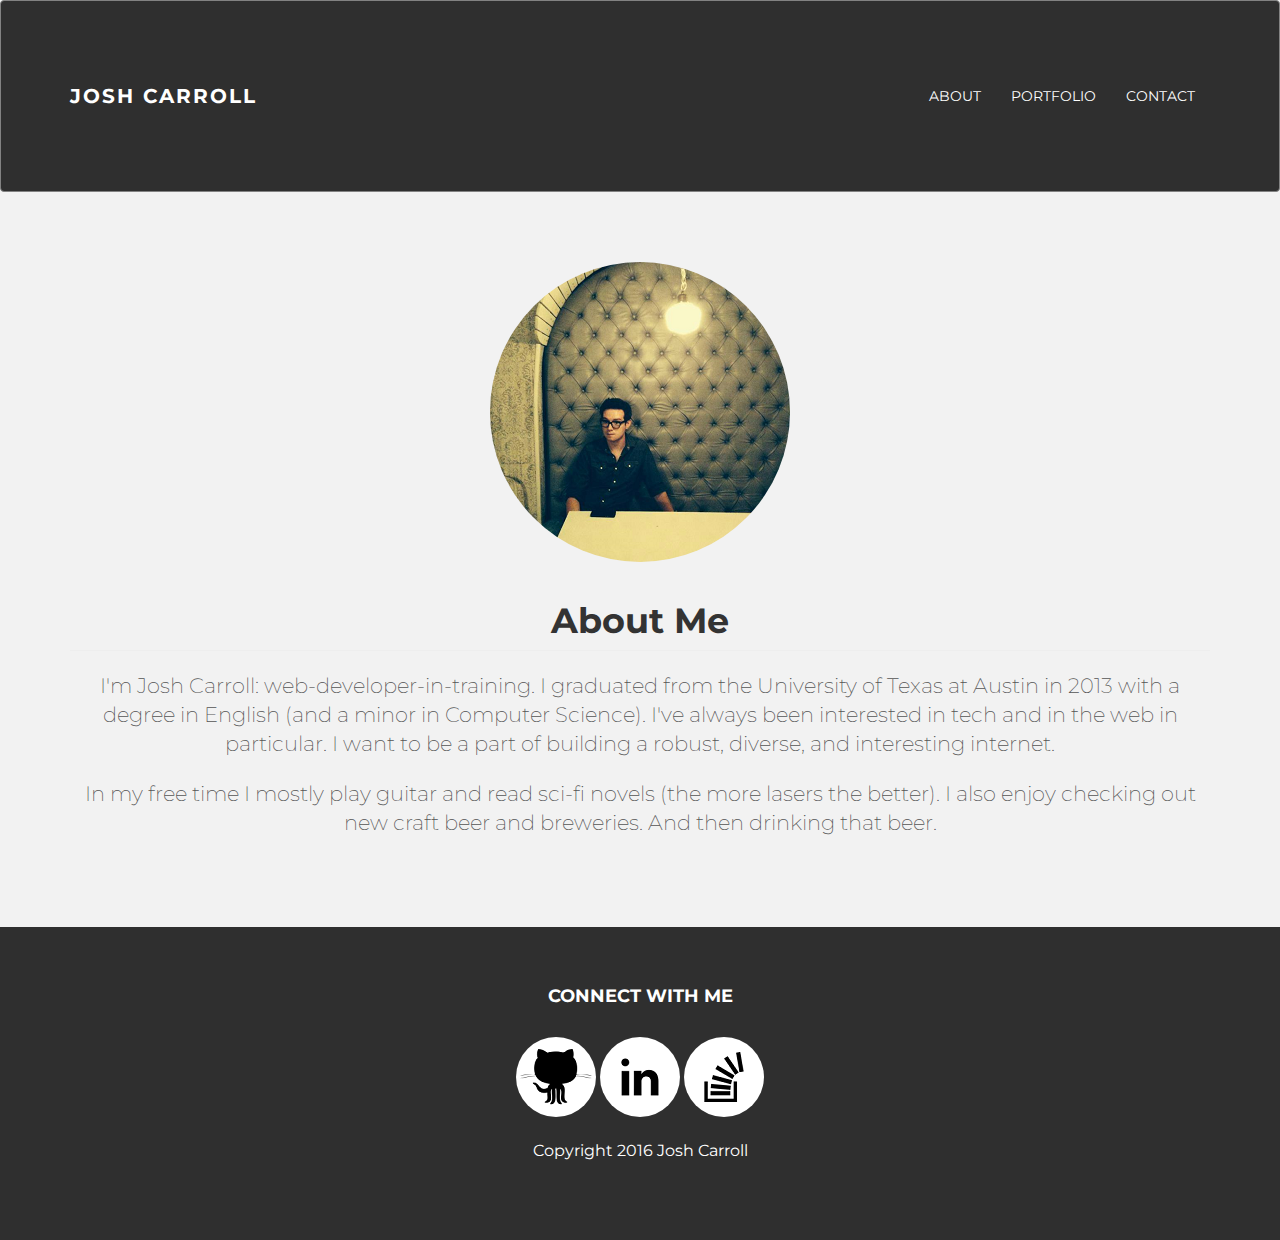
<file: index.html>
<!DOCTYPE html>
<html>
<head>
	<title>Josh Carroll</title>
	
	<!-- Latest compiled and minified CSS 
	<link rel="stylesheet" href="https://maxcdn.bootstrapcdn.com/bootstrap/3.3.6/css/bootstrap.min.css" integrity="sha384-1q8mTJOASx8j1Au+a5WDVnPi2lkFfwwEAa8hDDdjZlpLegxhjVME1fgjWPGmkzs7" crossorigin="anonymous">

	<link rel="stylesheet" type="text/css" href="https://bootswatch.com/slate/bootstrap.min.css">-->
	<link rel="stylesheet" type="text/css" href="assets/css/bootstrap.css">
	<link rel="stylesheet" type="text/css" href="assets/css/main.css">

	<meta name="viewport" content="width=device-width, initial-scale=1">
</head>
<body>
	<nav class="navbar navbar-inverse">
      <div class="container">
        <div class="navbar-header">
	       <button type="button" class="navbar-toggle collapsed" data-toggle="collapse" data-target="#bs-example-navbar-collapse-1" aria-expanded="false">
	        <span class="sr-only">Toggle navigation</span>
	        <span class="icon-bar"></span>
	        <span class="icon-bar"></span>
	        <span class="icon-bar"></span>
	      </button>
          <a class="navbar-brand" href="#">Josh Carroll</a>
        </div>
        <div class="collapse navbar-collapse" id="bs-example-navbar-collapse-1">
          <ul class="nav navbar-nav navbar-right">
            <li><a href="index.html">About</a></li>
            <li><a href="portfolio.html">Portfolio</a></li>
            <li><a href="contact.html">Contact</a></li>
          </ul>
        </div>
      </div>
    </nav>


<div id="ww">
	<main class="container">
    	
    		<section class="row">

    			<section class="col-lg-12">
    				<img src="assets/images/smprofilesquare.png" class="img-responsive img-circle center-block">
    				<h1 class="text-center page-header">About Me</h1>
    				<p class="lead text-center">I'm Josh Carroll: web-developer-in-training. I graduated from the University of Texas at Austin in 2013 with a degree in English (and a minor in Computer Science). I've always been interested in tech and in the web in particular. I want to be a part of building a robust, diverse, and interesting internet. </p>

    				<p class="lead text-center">In my free time I mostly play guitar and read sci-fi novels (the more lasers the better). I also enjoy checking out new craft beer and breweries. And then drinking that beer.</p>
    			</section>

    		</section>
    			
   		
 	</main>
</div>


<div id="footer">
		<div class="container">
			<div class="row">
				<div class="col-lg-12 text-center">
					<h4>Connect with me</h4>
					<a href="https://github.com/jcarroll42" target="_blank">
						<img src="assets/images/githubbw2.png" class="img-circle" >
					</a>
					<a href="https://www.linkedin.com/in/josh-carroll-5233b969" target="_blank">
						<img src="assets/images/linkedinbw2.png" class="img-circle">
					</a>
					<a href="http://stackoverflow.com/users/6264644/josh-carroll" target="_blank">
						<img src="assets/images/sobw.png" class="img-circle">
					</a>
				</div><!-- /col-lg-4 -->
			<div class="row">
				<div class="col-lg-12 text-center">
				<br>
				<p>Copyright 2016 Josh Carroll</p>
				</div>
			</div>
				
			
			</div>
		
		</div>
	</div>

    
</body>
</html>
</file>
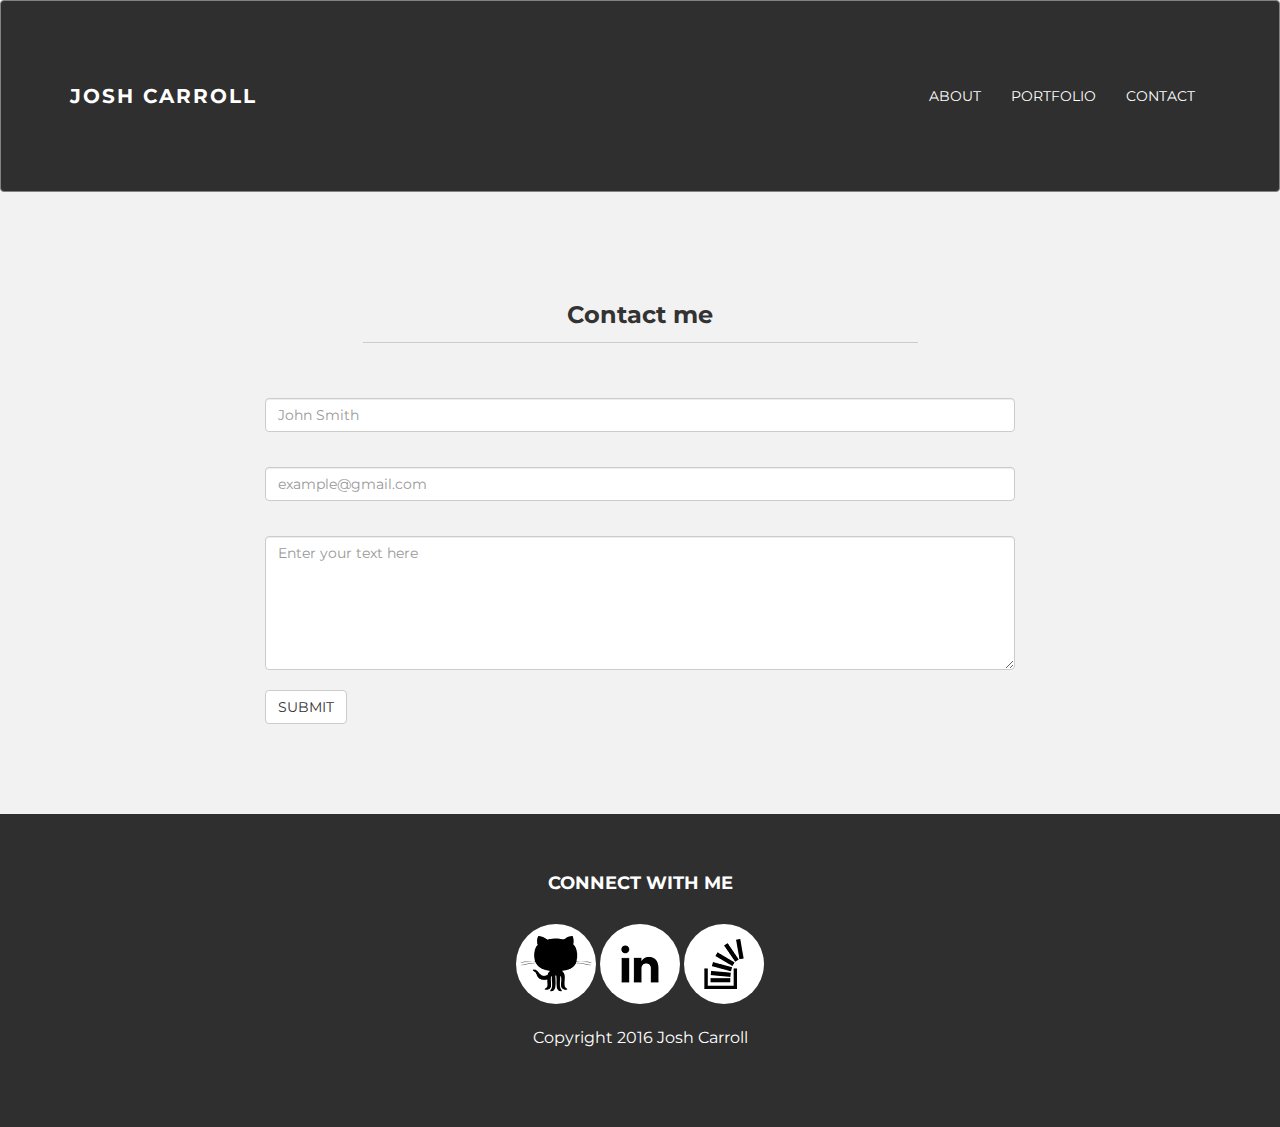
<file: contact.html>
<!DOCTYPE html>
<html>
<head>
	<title>Josh Carroll</title>
	
	<!-- Latest compiled and minified CSS 
	<link rel="stylesheet" href="https://maxcdn.bootstrapcdn.com/bootstrap/3.3.6/css/bootstrap.min.css" integrity="sha384-1q8mTJOASx8j1Au+a5WDVnPi2lkFfwwEAa8hDDdjZlpLegxhjVME1fgjWPGmkzs7" crossorigin="anonymous">

	<link rel="stylesheet" type="text/css" href="https://bootswatch.com/slate/bootstrap.min.css">-->
	<link rel="stylesheet" type="text/css" href="assets/css/bootstrap.css">
	<link rel="stylesheet" type="text/css" href="assets/css/main.css">

	<meta name="viewport" content="width=device-width, initial-scale=1">
</head>
<body>
	<nav class="navbar navbar-inverse">
      <div class="container">
        <div class="navbar-header">
	       <button type="button" class="navbar-toggle collapsed" data-toggle="collapse" data-target="#bs-example-navbar-collapse-1" aria-expanded="false">
	        <span class="sr-only">Toggle navigation</span>
	        <span class="icon-bar"></span>
	        <span class="icon-bar"></span>
	        <span class="icon-bar"></span>
	      </button>
          <a class="navbar-brand" href="#">Josh Carroll</a>
        </div>
        <div class="collapse navbar-collapse" id="bs-example-navbar-collapse-1">
          <ul class="nav navbar-nav navbar-right">
            <li><a href="index.html">About</a></li>
            <li><a href="portfolio.html">Portfolio</a></li>
            <li><a href="contact.html">Contact</a></li>
          </ul>
        </div>
      </div>
    </nav>

<div class="container pt">
		<div class="row mt">
			<div class="col-lg-6 col-lg-offset-3 centered">
				<h3>Contact me</h3>
				<hr>
			</div>
		</div>
		<div class="row mt">	
			<div class="col-lg-8 col-lg-offset-2">
				<form role="form">
				  <div class="form-group">
				    <input type="name" class="form-control" id="NameInputEmail1" placeholder="John Smith">
				    <br>
				  </div>
				  <div class="form-group">
				    <input type="email" class="form-control" id="exampleInputEmail1" placeholder="example@gmail.com">
				    <br>
				  </div>
				  <textarea class="form-control" rows="6" placeholder="Enter your text here"></textarea>
				    <br>
				  <button type="submit" class="btn btn-default">SUBMIT</button>
				</form>    			
			</div>
		</div><!-- /row -->
	</div>
	
<!--</div>-->

<div id="footer">
		<div class="container">
			<div class="row">
				<div class="col-lg-12 text-center">
					<h4>Connect with me</h4>
					<a href="https://github.com/jcarroll42" target="_blank">
						<img src="assets/images/githubbw2.png" class="img-circle" >
					</a>
					<a href="https://www.linkedin.com/in/josh-carroll-5233b969" target="_blank">
						<img src="assets/images/linkedinbw2.png" class="img-circle">
					</a>
					<a href="http://stackoverflow.com/users/6264644/josh-carroll" target="_blank">
						<img src="assets/images/sobw.png" class="img-circle">
					</a>
				</div><!-- /col-lg-4 -->
			<div class="row">
				<div class="col-lg-12 text-center">
				<br>
				<p>Copyright 2016 Josh Carroll</p>
				</div>
			</div>
				
			
			</div>
		
		</div>
	</div>

    
</body>
</html>
</file>
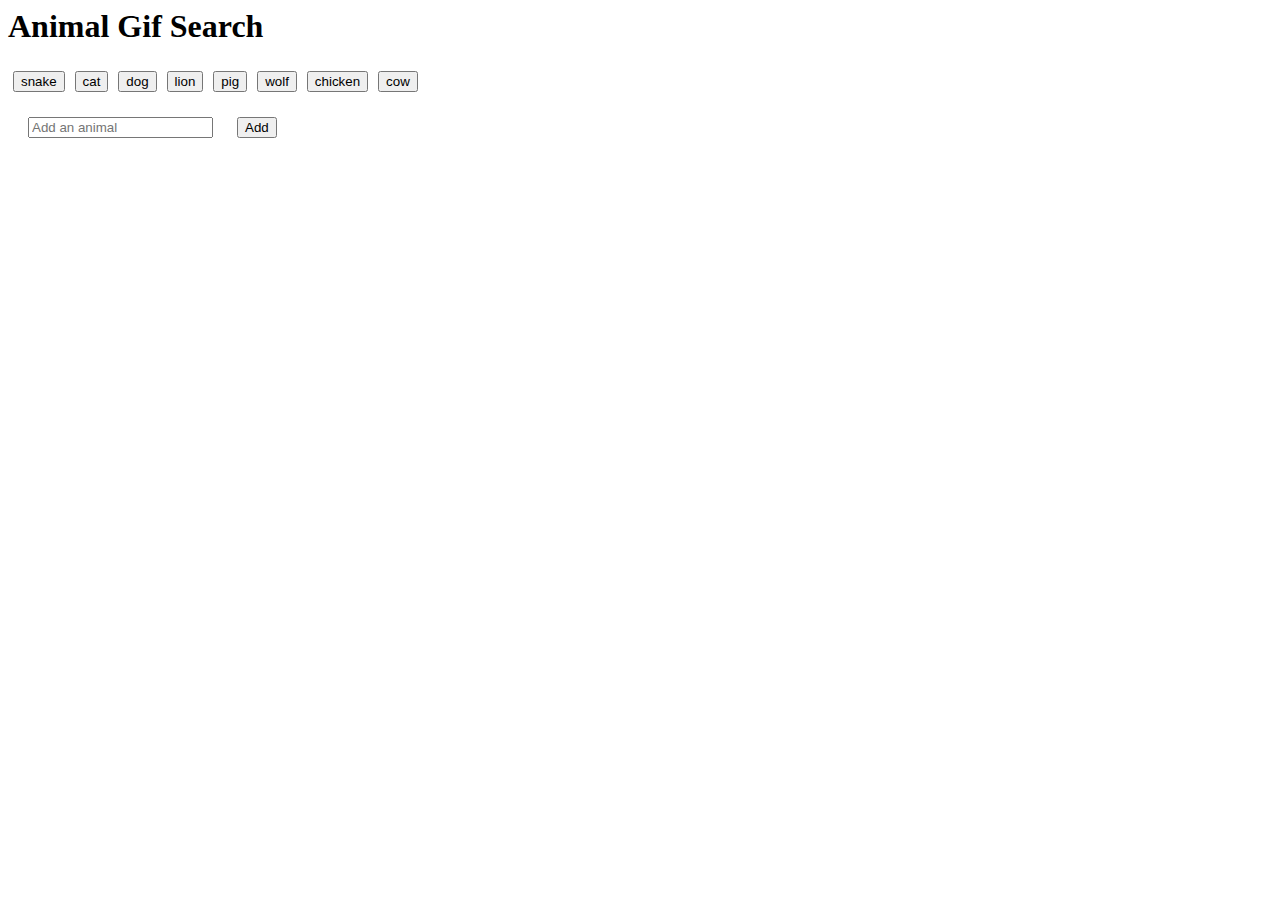
<file: giphysearch.html>
<html>
<head>
	<title>Animal Gifs</title>
	<link rel="stylesheet" href="https://maxcdn.bootstrapcdn.com/bootstrap/3.3.6/css/bootstrap.min.css" integrity="sha384-1q8mTJOASx8j1Au+a5WDVnPi2lkFfwwEAa8hDDdjZlpLegxhjVME1fgjWPGmkzs7" crossorigin="anonymous">
	<link rel="stylesheet" type="text/css" href="assets/css/giphystyle.css"
</head>
<body>

	<div class="container">
		<div class="jumbotron">
			<h1 class="text-center">Animal Gif Search</h1>
		</div>
		

  <!-- Buttons go here -->
  		<div class="row">
  			<div class="col-lg-12" id="buttonsView"></div>
  		</div>

  		<div class="row">
  			<div class="col-lg-3">
			<form id="animal-form" class="input-group">
				<!-- <label for="animal-input">Add an animal:</label> -->
				<input type="text" id="animal-input" class="form-control" placeholder="Add an animal">
					    
				<!-- Button to add new animal buttons -->
				<span class="input-group-btn">
					<input id="addAnimal" type="submit" value="Add" class="btn btn-default">
				</span>
			</form>
			</div>
		</div>


  <!-- Animal Gifs go here -->
  		<div class="row">
			<div class="col-lg-12" id="gifView"></div>
		</div>

	<script src='http://code.jquery.com/jquery-2.1.3.min.js'></script>
	<script src='assets/javascript/giphyscript.js'></script>

</body>
</html>
</file>
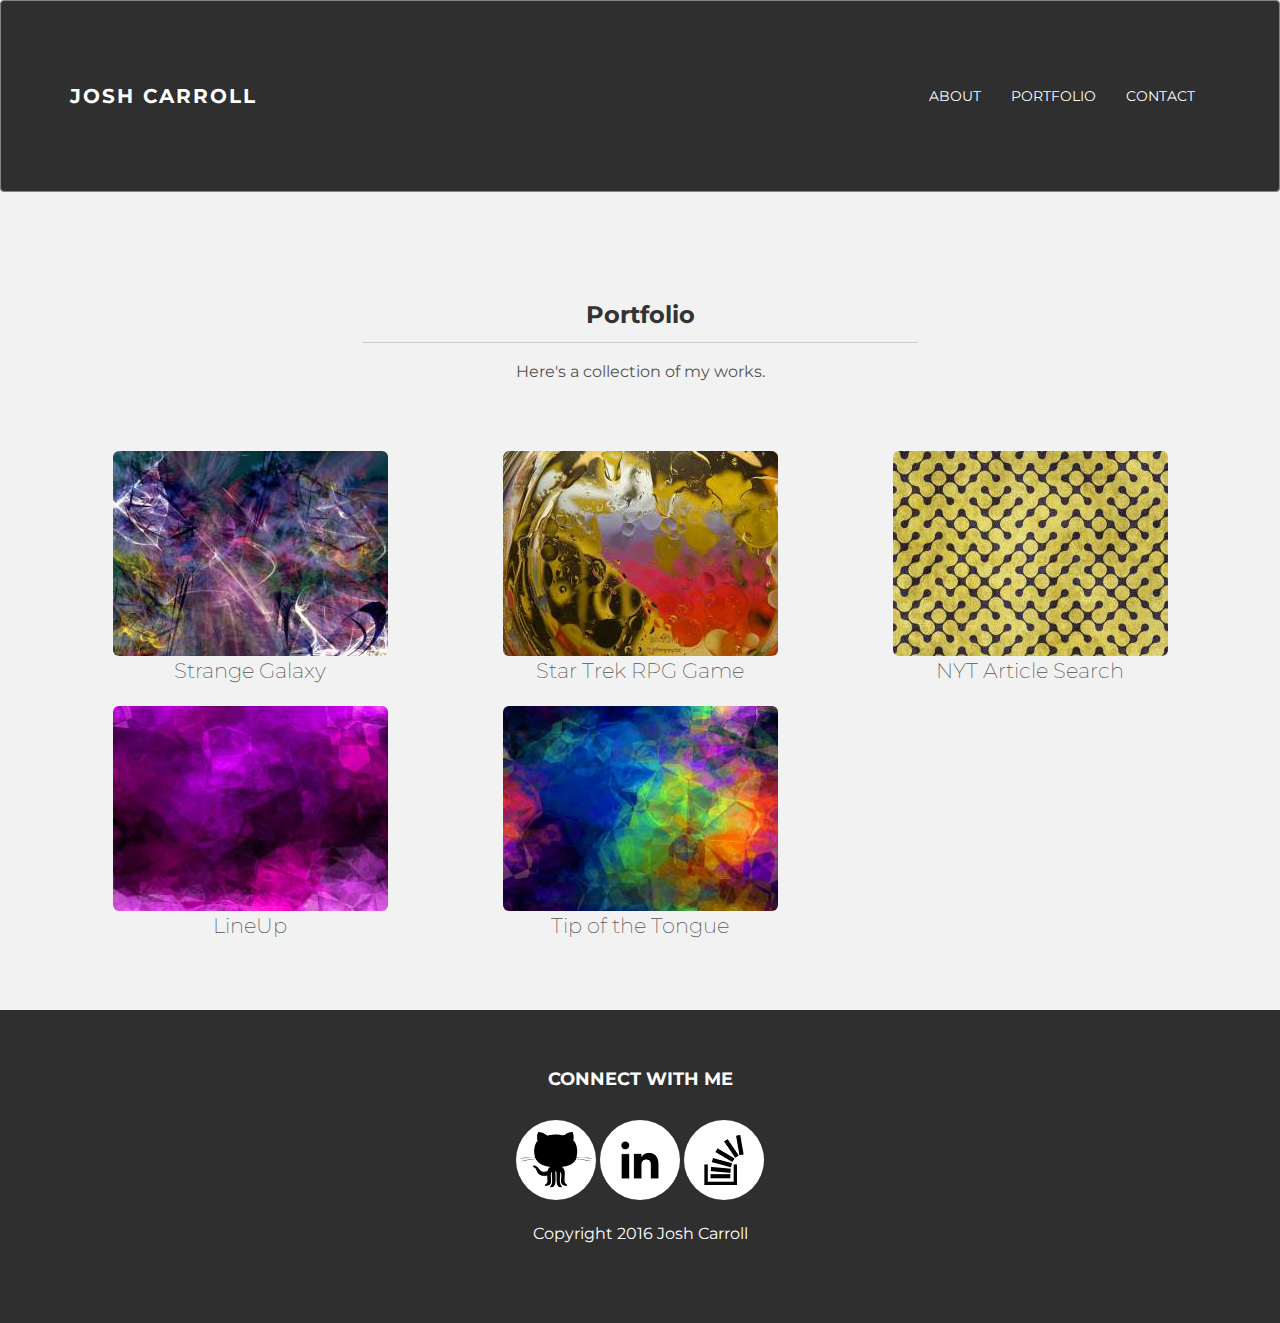
<file: portfolio.html>
<!DOCTYPE html>
<html>
<head>
	<title>Josh Carroll</title>
	
	<!-- Latest compiled and minified CSS 
	<link rel="stylesheet" href="https://maxcdn.bootstrapcdn.com/bootstrap/3.3.6/css/bootstrap.min.css" integrity="sha384-1q8mTJOASx8j1Au+a5WDVnPi2lkFfwwEAa8hDDdjZlpLegxhjVME1fgjWPGmkzs7" crossorigin="anonymous">

	<link rel="stylesheet" type="text/css" href="https://bootswatch.com/slate/bootstrap.min.css">-->
	<link rel="stylesheet" type="text/css" href="assets/css/bootstrap.css">
	<link rel="stylesheet" type="text/css" href="assets/css/main.css">

	<meta name="viewport" content="width=device-width, initial-scale=1">
</head>
<body>
	<nav class="navbar navbar-inverse">
      <div class="container">
        <div class="navbar-header">
	       <button type="button" class="navbar-toggle collapsed" data-toggle="collapse" data-target="#bs-example-navbar-collapse-1" aria-expanded="false">
	        <span class="sr-only">Toggle navigation</span>
	        <span class="icon-bar"></span>
	        <span class="icon-bar"></span>
	        <span class="icon-bar"></span>
	      </button>
          <a class="navbar-brand" href="#">Josh Carroll</a>
        </div>
        <div class="collapse navbar-collapse" id="bs-example-navbar-collapse-1">
          <ul class="nav navbar-nav navbar-right">
            <li><a href="index.html">About</a></li>
            <li><a href="portfolio.html">Portfolio</a></li>
            <li><a href="contact.html">Contact</a></li>
          </ul>
        </div>
      </div>
    </nav>

<!--<div class="jumbotron">-->
<div class="container pt">
		<div class="row mt">
			<div class="col-lg-6 col-lg-offset-3 centered">
				<h3>Portfolio</h3>
				<hr>
				<p>Here's a collection of my works.</p>
			</div>
		</div>
		<div class="row">	
			<div class="col-lg-4 text-center">
				<a href="https://frozen-garden-44111.herokuapp.com/" target="_blank"><img class="img-responsive img-rounded center-block" src="assets/images/portfoliothumb1.jpg" alt="Strange Galaxy image" /></a>
				<p class="lead">Strange Galaxy</p>
			</div>
			<div class="col-lg-4 text-center">
				<a href="https://radiant-springs-35722.herokuapp.com/" target="_blank"><img class="img-responsive img-rounded center-block" src="assets/images/portfoliothumb2.jpg" alt="RPG Game image" /></a>
				<p class="lead">Star Trek RPG Game</p>
			</div>
			<div class="col-lg-4 text-center">
				<a href="https://morning-beyond-66803.herokuapp.com" target="_blank"><img class="img-responsive img-rounded center-block" src="assets/images/portfoliothumb3.jpg" alt="New York Times Article search" /></a>
				<p class="lead">NYT Article Search</p>
			</div>
		</div><!-- /row -->
		<div class="row">	
			<div class="col-lg-4 text-center">
				<a href="https://pure-scrubland-81366.herokuapp.com/" target="_blank"><img class="img-responsive img-rounded center-block" src="assets/images/portfoliothumb4.jpg" alt="" /></a>
				<p class="lead">LineUp</p>
			</div>
			<div class="col-lg-4 text-center">
				<a href="https://lostinostin.github.io/projectOne/" target="_blank"><img class="img-responsive img-rounded center-block" src="assets/images/portfoliothumb5.jpg" alt="" /></a>
				<p class="lead">Tip of the Tongue</p>
			</div>
		</div><!-- /row -->
	</div><!-- /container -->
	
<!--</div>-->

<div id="footer">
		<div class="container">
			<div class="row">
				<div class="col-lg-12 text-center">
					<h4>Connect with me</h4>
					<a href="https://github.com/jcarroll42" target="_blank">
						<img src="assets/images/githubbw2.png" class="img-circle" >
					</a>
					<a href="https://www.linkedin.com/in/josh-carroll-5233b969" target="_blank">
						<img src="assets/images/linkedinbw2.png" class="img-circle">
					</a>
					<a href="http://stackoverflow.com/users/6264644/josh-carroll" target="_blank">
						<img src="assets/images/sobw.png" class="img-circle">
					</a>
				</div><!-- /col-lg-4 -->
			<div class="row">
				<div class="col-lg-12 text-center">
				<br>
				<p>Copyright 2016 Josh Carroll</p>
				</div>
			</div>
				
			
			</div>
		
		</div>
	</div>

    
</body>
</html>
</file>
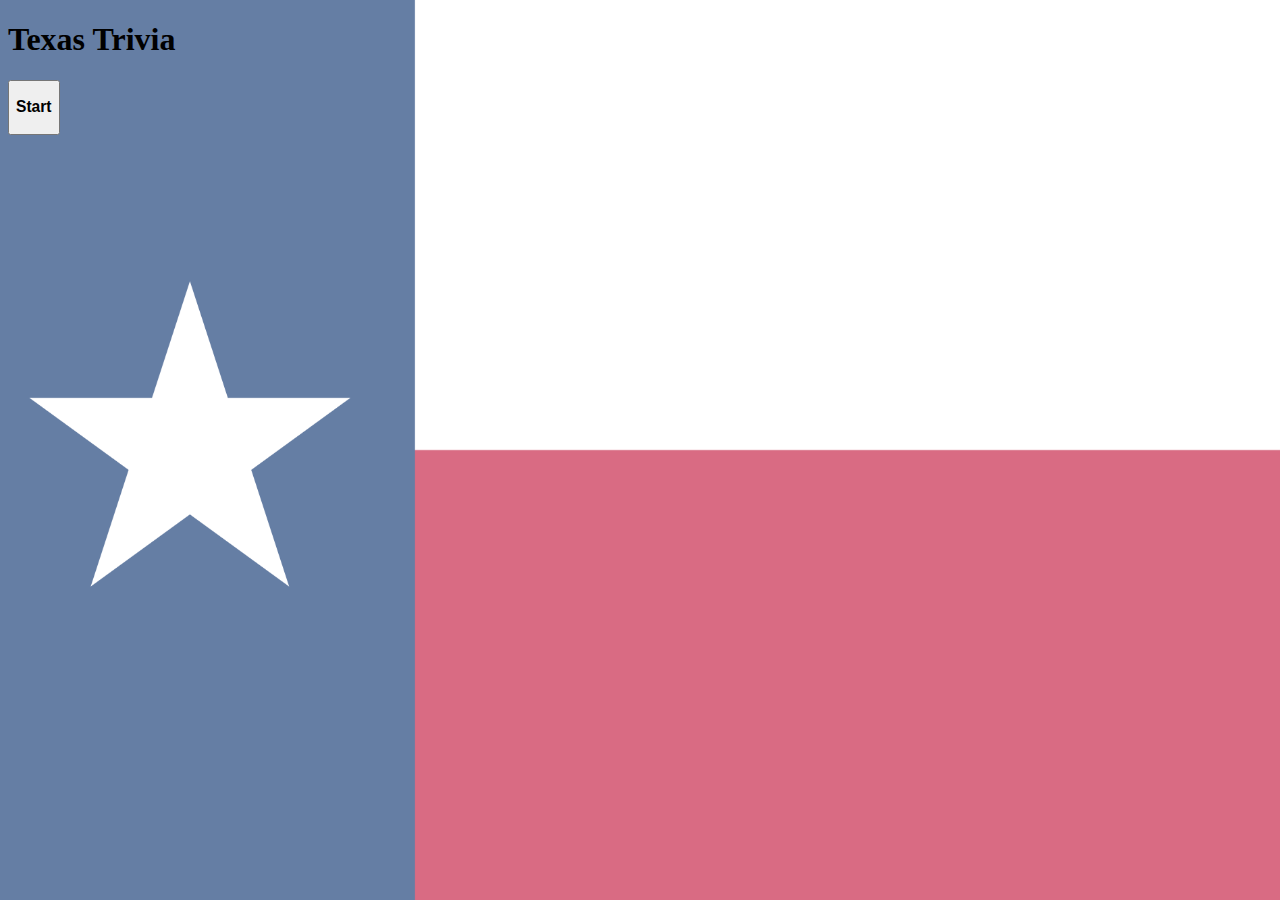
<file: trivia.html>
<!DOCTYPE html>
<html lang="en">
<head>
    <meta charset="UTF-8">
    <title>RPG Game</title>

    <!-- Added link to the jQuery Library -->
    <script src="https://code.jquery.com/jquery-2.2.3.js" integrity="sha256-laXWtGydpwqJ8JA+X9x2miwmaiKhn8tVmOVEigRNtP4=" crossorigin="anonymous"></script>

    <!-- Added a link to Bootstrap-->
    <link rel="stylesheet" href="https://maxcdn.bootstrapcdn.com/bootstrap/3.3.6/css/bootstrap.min.css" integrity="sha384-1q8mTJOASx8j1Au+a5WDVnPi2lkFfwwEAa8hDDdjZlpLegxhjVME1fgjWPGmkzs7" crossorigin="anonymous">

    <link rel="stylesheet" type="text/css" href="assets/css/style.css">

    

</head>
<body>

<!-- Jumbotron for Title -->
	<div class="jumbotron text-center">
		<h1>Texas Trivia</h1>
	</div>

	<div class="container">

	    <div class="row">

	        <div class="col-lg-12 text-center" id="startArea">
	        </div>
	        <div class="col-lg-8 col-lg-offset-2 text-center" id="timerArea"></div>
	        <div class="col-lg-8 col-lg-offset-2 text-center" id="gameArea">
	        	<button class="btn btn-info btn-block" id="start"><h3>Start</h3></button>
	        </div>
	        <div class="col-lg-8 col-lg-offset-2" id="finalArea">
	        </div>
	    </div>
	</div>

<script type="text/javascript" src="assets/javascript/app.js"></script>
</body>
</file>
<file: assets/css/giphystyle.css>
form, input{
	margin: 10px;
}

button{
	margin:5px;
}

p{
	margin-bottom:4px;
	margin-top:10px;
}

div{
	margin-bottom:10px;
}
</file>
<file: assets/css/style.css>
html {
	background: url("../images/Flag_of_Texas_op.png") no-repeat center center fixed;
	-webkit-background-size: cover;
	background-size: cover;
	
}

.jumbotron{
	/*background-color:rgba(0, 0, 0, 0.25);*/
	background-color: transparent;
}

body{
	background-color: transparent;
}

/*.col-lg-8{
	background-color: white;
}*/
</file>
<file: assets/css/main.css>
/*
 * Author: Carlos Alvarez
 * URL: http://alvarez.is
 *
 * Project Name: STANLEY - Free Bootstrap 3 Theme
 * Version: 1.0
 * URL: http://blacktie.co
 */

@import url(http://fonts.googleapis.com/css?family=Montserrat:400,700);

body {
  	background-color: #f2f2f2;
  	font-family: 'Montserrat', sans-serif;
    font-weight: 400;
    font-size: 14px;
    color: #555;

    -webkit-font-smoothing: antialiased;
    -webkit-overflow-scrolling: touch;
}

/* Titles */
h1, h2, h3, h4, h5, h6 {
	font-family: 'Montserrat', sans-serif;
    font-weight: 700;
    color: #333;
}

h1 {
	font-size: 35px;
	margin-top: 30px;
	margin-bottom: 30px;
}



/* Paragraph & Typographic */
p {
    line-height: 28px;
    margin-bottom: 25px;
    font-size: 16px;
}

.centered {
    text-align: center;
}

/* Links */
a {
    color: #1abc9c;
    word-wrap: break-word;

    -webkit-transition: color 0.1s ease-in, background 0.1s ease-in;
    -moz-transition: color 0.1s ease-in, background 0.1s ease-in;
    -ms-transition: color 0.1s ease-in, background 0.1s ease-in;
    -o-transition: color 0.1s ease-in, background 0.1s ease-in;
    transition: color 0.1s ease-in, background 0.1s ease-in;
}

a:hover,
a:focus {
    color: #7b7b7b;
    text-decoration: none;
    outline: 0;
}

a:before,
a:after {
    -webkit-transition: color 0.1s ease-in, background 0.1s ease-in;
    -moz-transition: color 0.1s ease-in, background 0.1s ease-in;
    -ms-transition: color 0.1s ease-in, background 0.1s ease-in;
    -o-transition: color 0.1s ease-in, background 0.1s ease-in;
    transition: color 0.1s ease-in, background 0.1s ease-in;
}

 hr {
    display: block;
    height: 1px;
    border: 0;
    border-top: 1px solid #ccc;
    margin: 1em 0;
    padding: 0;
}


.navbar {
	text-transform: uppercase;
	margin-bottom: 0px;
}

.navbar-inverse {
	padding-bottom: 70px;
	padding-top: 70px;
}

.navbar-inverse {
	background-color: #2f2f2f;
	border-color: #828282;
}

.navbar-inverse .navbar-nav > li > a {
	color: white;
}

.navbar-inverse .navbar-nav > li > a:hover {
	color: #828282;
}

.navbar-brand {
	font-weight: 700;
	font-size: 20px;
	letter-spacing: 2px;
}

.navbar-inverse .navbar-brand {
	color: white;
}

.navbar-inverse .navbar-toggle {
	border-color: transparent;
}

.progress-bar-theme {
  background-color: #1abc9c;
}


/* Helpers */

.mt {
	margin-top: 40px;
	margin-bottom: 40px;
}

.pt {
	padding-top: 50px;
	padding-bottom: 50px;
}


/* +++++ WRAP SECTIONS +++++ */

#ww {
	padding-top: 70px;
	padding-bottom: 70px;
	background-color: #f2f2f2;
}


#footer {
	background-color: #2f2f2f;
	padding-top: 50px;
	padding-bottom: 50px; 
}

#footer p {
	color: white;
}

#footer h4 {
	color: white;
	text-transform: uppercase;
	padding-bottom: 20px;
}


/* +++++ Color Wraps / Blog Page +++++ */

#grey {
	padding-top: 60px;
	padding-bottom: 60px;
	background-color: #f2f2f2;
}

#white {
	padding-top: 60px;
	padding-bottom: 60px;
	background-color: #ffffff;
}



/* Blog Date*/
bd {
	font-size: 12px;
	text-transform: uppercase;
	color: #d2d2d2;
	font-weight: 700;
}

/* Blog Author*/
ba {
	font-size: 12px;
	text-transform: uppercase;
}

/* Blog Quote */
.bq {
	font-size: 22px;
	padding-top: 30px;
}

/* Blog Tags */
bt {
	font-size: 12px;
}

/* ================== PORTFOLIO IMAGES HOVER EFFECT ================== */
/* Effects also are controled by hover.zoom.js */
.zoom { 
    display:block; 
    position:relative; 
    overflow:hidden; 
    background:transparent url(../img/loader.gif) no-repeat center;
}


    .zoomOverlay {
        position:absolute;
        top:0; left:0;
        bottom:0; right:0;
        display:none;
        background-image:url(../img/zoom.png);
        background-repeat:no-repeat;
        background-position:center;
    }

.zoom2 {
	opacity: 1;
}

.zoom2:hover {
	opacity: 0.5;
}

/* glyphicon Configuration */

.glyphicon {
	font-size: 40px;
	color: #1abc9c;
}
</file>
